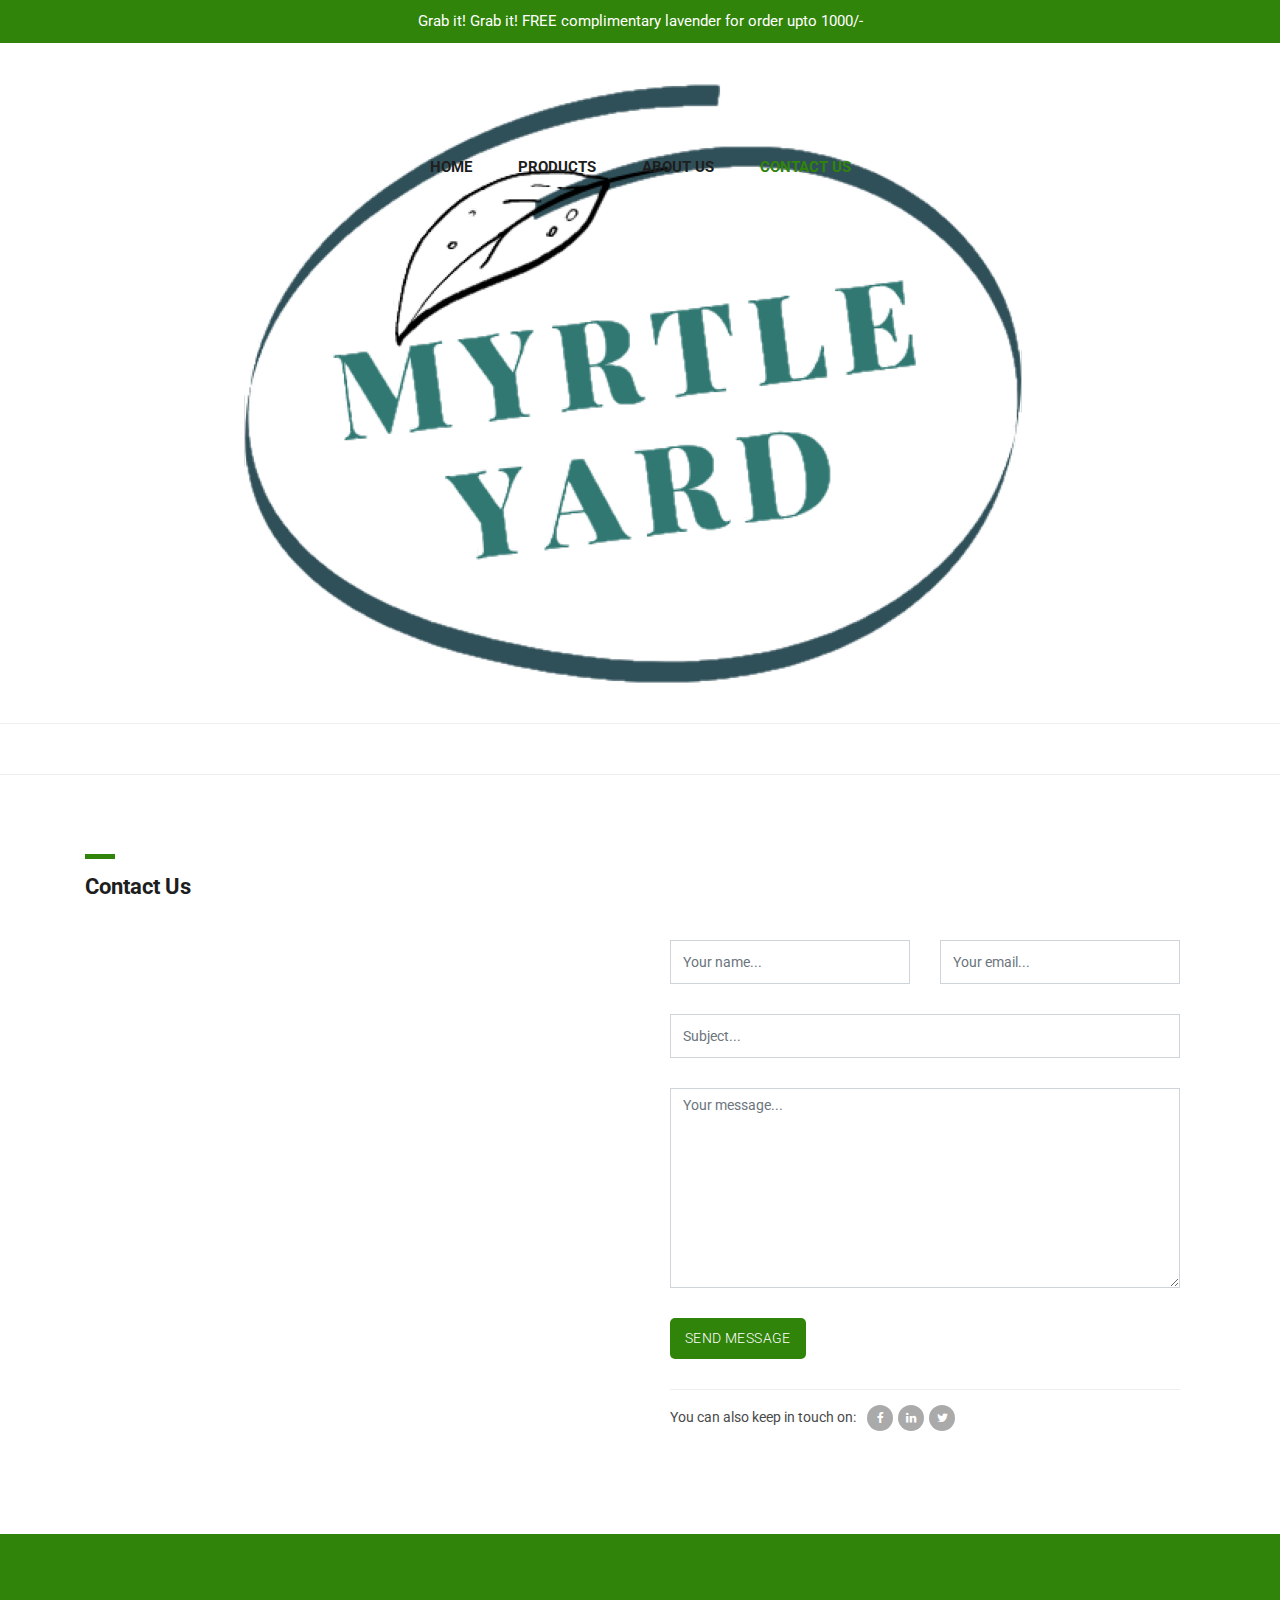
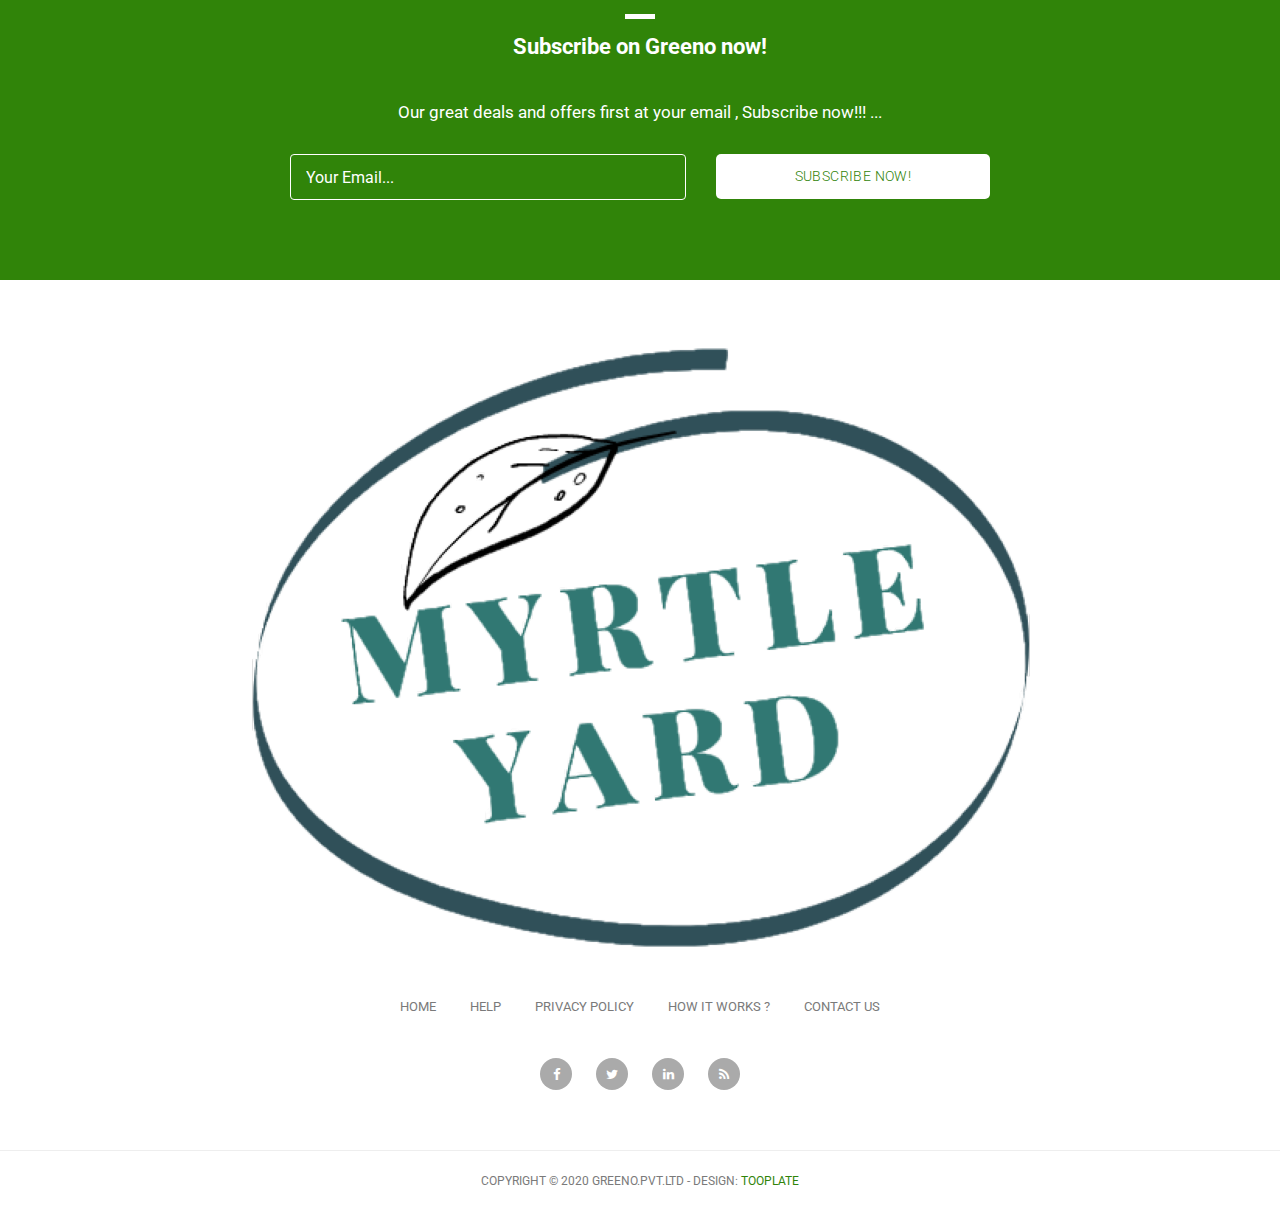
<file: 2114_pixie/contact.html>
<!DOCTYPE html>
<html lang="en">

  <head>

    <meta charset="utf-8">
    <meta name="viewport" content="width=device-width, initial-scale=1, shrink-to-fit=no">
    <meta name="description" content="">
    <meta name="author" content="">
    <link href="https://fonts.googleapis.com/css?family=Roboto:100,300,400,500,700" rel="stylesheet">

    <title>Pixie Template - Contact</title>

    <!-- Bootstrap core CSS -->
    <link href="vendor/bootstrap/css/bootstrap.min.css" rel="stylesheet">


    <!-- Additional CSS Files -->
    <link rel="stylesheet" href="assets/css/fontawesome.css">
    <link rel="stylesheet" href="assets/css/tooplate-main.css">
    <link rel="stylesheet" href="assets/css/owl.css">
    <link rel="stylesheet" href="assets/css/flex-slider.css">
<!--
Tooplate 2114 Pixie
https://www.tooplate.com/view/2114-pixie
-->
  </head>

  <body>
    
    <!-- Pre Header -->
    <div id="pre-header">
      <div class="container">
        <div class="row">
          <div class="col-md-12">
            <span>Grab it! Grab it! FREE complimentary lavender for order upto 1000/-</span>
          </div>
        </div>
      </div>
    </div>

    <!-- Navigation -->
    <nav class="navbar navbar-expand-lg navbar-dark bg-dark static-top">
      <div class="container">
        <a class="navbar-brand" href="#"><img src="assets/images/header-logo.png" alt=""></a>
        <button class="navbar-toggler" type="button" data-toggle="collapse" data-target="#navbarResponsive" aria-controls="navbarResponsive" aria-expanded="false" aria-label="Toggle navigation">
          <span class="navbar-toggler-icon"></span>
        </button>
        <div class="collapse navbar-collapse" id="navbarResponsive">
          <ul class="navbar-nav ml-auto">
            <li class="nav-item">
              <a class="nav-link" href="index.html">Home</a>
            </li>
            <li class="nav-item">
              <a class="nav-link" href="products.html">Products
                <span class="sr-only">(current)</span>
              </a>
            </li>
            <li class="nav-item">
              <a class="nav-link" href="about.html">About Us</a>
            </li>
            <li class="nav-item active">
              <a class="nav-link" href="contact.html">Contact Us</a>
              <span class="sr-only">(current)</span>
            </li>
          </ul>
        </div>
      </div>
    </nav>

    <!-- Page Content -->
    <!-- About Page Starts Here -->
    <div class="contact-page">
      <div class="container">
        <div class="row">
          <div class="col-md-12">
            <div class="section-heading">
              <div class="line-dec"></div>
              <h1>Contact Us</h1>
            </div>
          </div>
          <div class="col-md-6">
            <div id="map">
            		<!-- How to change your own map point
                           1. Go to Google Maps
                           2. Click on your location point
                           3. Click "Share" and choose "Embed map" tab
                           4. Copy only URL and paste it within the src="" field below
                    -->

              <iframe src="https://www.google.com/maps/embed?pb=!1m18!1m12!1m3!1d1197183.8373802372!2d-1.9415093691103689!3d6.781986417238027!2m3!1f0!2f0!3f0!3m2!1i1024!2i768!4f13.1!3m3!1m2!1s0xfdb96f349e85efd%3A0xb8d1e0b88af1f0f5!2sKumasi+Central+Market!5e0!3m2!1sen!2sth!4v1532967884907" width="100%" height="500px" frameborder="0" style="border:0" allowfullscreen></iframe>
            </div>
          </div>
          <div class="col-md-6">
            <div class="right-content">
              <div class="container">
                <form id="contact" action="" method="post">
                  <div class="row">
                    <div class="col-md-6">
                      <fieldset>
                        <input name="name" type="text" class="form-control" id="name" placeholder="Your name..." required="">
                      </fieldset>
                    </div>
                    <div class="col-md-6">
                      <fieldset>
                        <input name="email" type="text" class="form-control" id="email" placeholder="Your email..." required="">
                      </fieldset>
                    </div>
                    <div class="col-md-12">
                      <fieldset>
                        <input name="subject" type="text" class="form-control" id="subject" placeholder="Subject..." required="">
                      </fieldset>
                    </div>
                    <div class="col-md-12">
                      <fieldset>
                        <textarea name="message" rows="6" class="form-control" id="message" placeholder="Your message..." required=""></textarea>
                      </fieldset>
                    </div>
                    <div class="col-md-12">
                      <fieldset>
                        <button type="submit" id="form-submit" class="button">Send Message</button>
                      </fieldset>
                    </div>
                    <div class="col-md-12">
                      <div class="share">
                        <h6>You can also keep in touch on: <span><a href="#"><i class="fa fa-facebook"></i></a><a href="#"><i class="fa fa-linkedin"></i></a><a href="#"><i class="fa fa-twitter"></i></a></span></h6>
                      </div>
                    </div>
                  </div>
                </form>
              </div>
            </div>
          </div>
        </div>
      </div>
    </div>
    <!-- About Page Ends Here -->

    <!-- Subscribe Form Starts Here -->
    <div class="subscribe-form">
      <div class="container">
        <div class="row">
          <div class="col-md-12">
            <div class="section-heading">
              <div class="line-dec"></div>
              <h1>Subscribe on Greeno now!</h1>
            </div>
          </div>
          <div class="col-md-8 offset-md-2">
            <div class="main-content">
              <p>Our great deals and offers first at your email , Subscribe now!!! ...</p>
              <div class="container">
                <form id="subscribe" action="" method="get">
                  <div class="row">
                    <div class="col-md-7">
                      <fieldset>
                        <input name="email" type="text" class="form-control" id="email" 
                        onfocus="if(this.value == 'Your Email...') { this.value = ''; }" 
                    	onBlur="if(this.value == '') { this.value = 'Your Email...';}"
                    	value="Your Email..." required="">
                      </fieldset>
                    </div>
                    <div class="col-md-5">
                      <fieldset>
                        <button type="submit" id="form-submit" class="button">Subscribe Now!</button>
                      </fieldset>
                    </div>
                  </div>
                </form>
              </div>
            </div>
          </div>
        </div>
      </div>
    </div>
    <!-- Subscribe Form Ends Here -->


    
    <!-- Footer Starts Here -->
    <div class="footer">
      <div class="container">
        <div class="row">
          <div class="col-md-12">
            <div class="logo">
              <img src="assets/images/header-logo.png" alt="">
            </div>
          </div>
          <div class="col-md-12">
            <div class="footer-menu">
              <ul>
                <li><a href="#">Home</a></li>
                <li><a href="#">Help</a></li>
                <li><a href="#">Privacy Policy</a></li>
                <li><a href="#">How It Works ?</a></li>
                <li><a href="#">Contact Us</a></li>
              </ul>
            </div>
          </div>
          <div class="col-md-12">
            <div class="social-icons">
              <ul>
                <li><a href="#"><i class="fa fa-facebook"></i></a></li>
                <li><a href="#"><i class="fa fa-twitter"></i></a></li>
                <li><a href="#"><i class="fa fa-linkedin"></i></a></li>
                <li><a href="#"><i class="fa fa-rss"></i></a></li>
              </ul>
            </div>
          </div>
        </div>
      </div>
    </div>
    <!-- Footer Ends Here -->


    <!-- Sub Footer Starts Here -->
    <div class="sub-footer">
      <div class="container">
        <div class="row">
          <div class="col-md-12">
            <div class="copyright-text">
              <p>Copyright &copy; 2020 Greeno.pvt.ltd 
                
                - Design: <a rel="nofollow" href="https://www.facebook.com/tooplate">Tooplate</a></p>
            </div>
          </div>
        </div>
      </div>
    </div>
    <!-- Sub Footer Ends Here -->


    <!-- Bootstrap core JavaScript -->
    <script src="vendor/jquery/jquery.min.js"></script>
    <script src="vendor/bootstrap/js/bootstrap.bundle.min.js"></script>


    <!-- Additional Scripts -->
    <script src="assets/js/custom.js"></script>
    <script src="assets/js/owl.js"></script>
    <script src="assets/js/isotope.js"></script>
    <script src="assets/js/flex-slider.js"></script>


    <script language = "text/Javascript"> 
      cleared[0] = cleared[1] = cleared[2] = 0; //set a cleared flag for each field
      function clearField(t){                   //declaring the array outside of the
      if(! cleared[t.id]){                      // function makes it static and global
          cleared[t.id] = 1;  // you could use true and false, but that's more typing
          t.value='';         // with more chance of typos
          t.style.color='#fff';
          }
      }
    </script>


  </body>

</html>
</file>
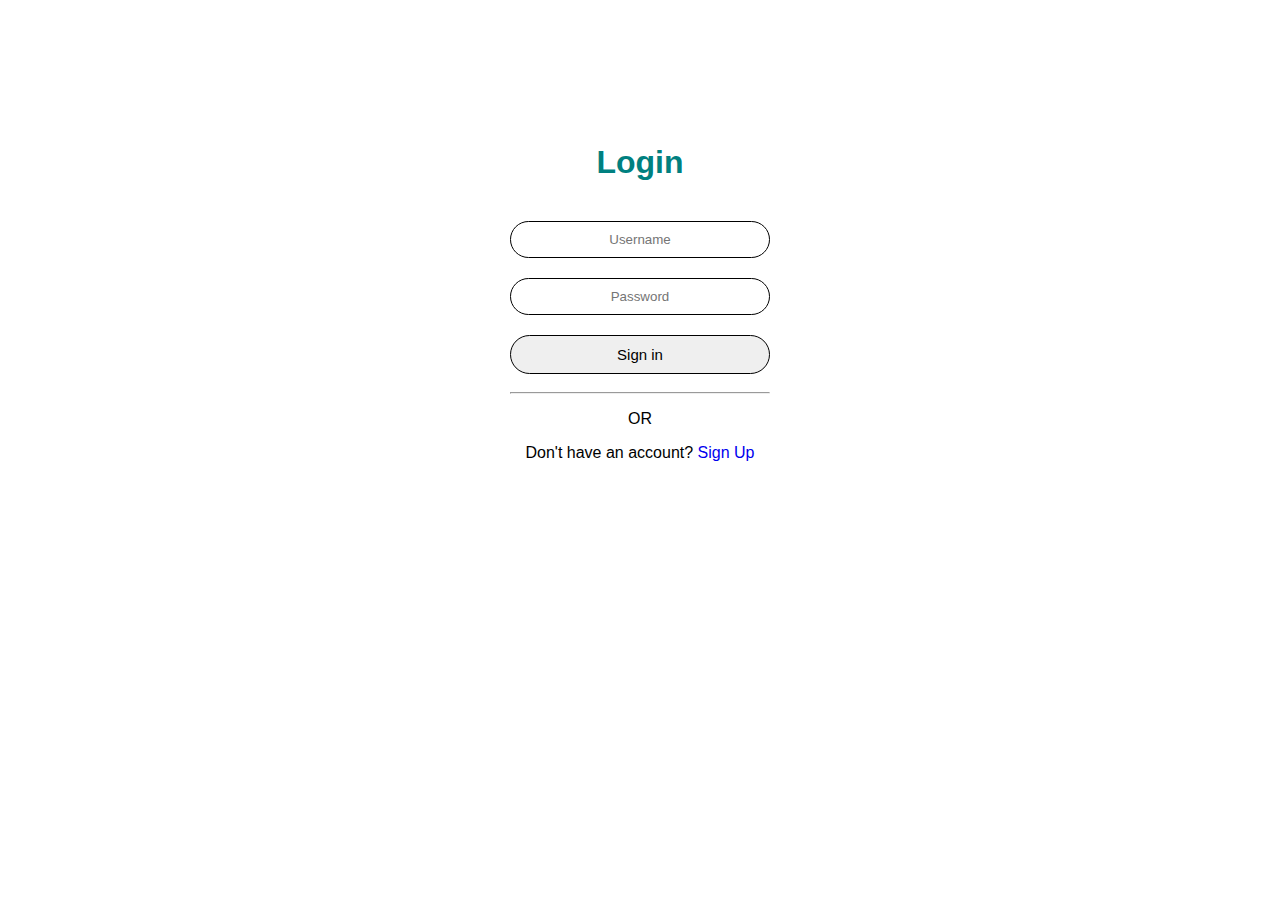
<file: signin/signin.html>
<!DOCTYPE html>
<html lang="en">
<head>
    <meta charset="UTF-8">
    <meta name="viewport" content="width=device-width, initial-scale=1.0">
    <title>Login</title>
    
    <link rel="stylesheet" href="signin.css">
    
</head>
<body>
    

    <div class="sign-in-form">
        <h1> Login </h1>
        <form id="form" action="../index.html">						
        <input type="text" class="in-signin" placeholder="Username">
        <input type="password" class="in-signin" placeholder="Password">
        <button type="submit" class="btn" id="sign-in-btn" >Sign in</button>
        <hr>
        <p>OR</p>

        <div>Don't have an account?<a href="../signup/signup.html" > Sign Up</a></div>
        </form>
    </div>
</body>
</html>
</file>
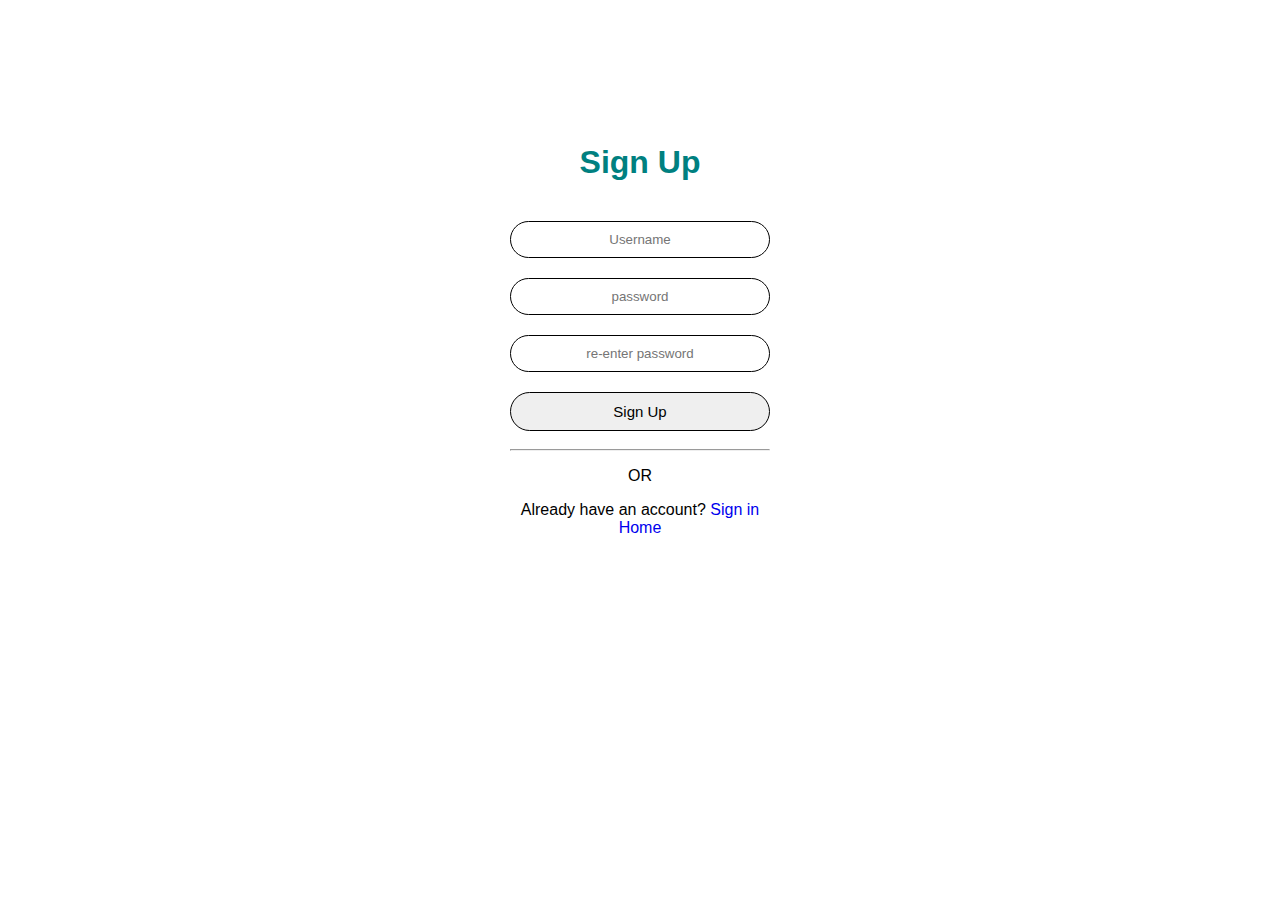
<file: signup/signup.html>
<!DOCTYPE html>
<html lang="en">
<head>
    <meta charset="UTF-8">
    <meta name="viewport" content="width=device-width, initial-scale=1.0">
    <title>Register</title>
    <link rel="stylesheet" href="signup.css">
</head>
<body>
	<div class="sign-up-form">
        <h1> Sign Up </h1>
        <form id="form" action="../index.html">						
        <input type="text" class="in-signup" placeholder="Username">
		<input type="password" class="in-signup" placeholder="password">
		<input type="password" class="in-signup" placeholder="re-enter password">
        <button type="submit" class="btn" id="sign-in-btn" >Sign Up</button>
        <hr>
        <p>OR</p>

        <div>Already have an account?<a href="../signin/signin.html" > Sign in</a></div>
		</form>
		<a href="../index.html">Home</a>
    </div>
		
</body>
</html>
</file>
<file: 2114_pixie/assets/css/tooplate-main.css>
/* 

Tooplate 2114 Pixie

https://www.tooplate.com/view/2114-pixie

*/

body {
	font-family: 'Roboto', sans-serif;
	transition: all 0.5s;
}
p {
	margin-bottom: 0px;
	font-size: 14px;
	color: #4a4a4a;
	line-height: 24px;
}
a {
	text-decoration: none!important;
}

.copyright-text {
	text-transform: uppercase;
}

.main-button a {
	background-color: #308409;
	border-radius: 5px;
	padding: 10px 15px;
	display: inline-block;
	color: #fff;
	font-size: 14px;
	text-transform: uppercase;
	font-weight: 300;
	letter-spacing: 0.4px;
	text-decoration: none;
	transition: all 0.5s;
}
.main-button a:hover {
	opacity: 0.7;
}
.section-heading {
	margin-top: 80px;
	margin-bottom: 40px;
}
.section-heading .line-dec {
	width: 30px;
	height: 5px;
	background-color: #308409;
}
.section-heading h1 {
	font-size: 22px;
	font-weight: 700;
	color: #1e1e1e;
	margin-top: 15px;
}

/* Pre Header Style */
#pre-header {
	background-color: #308409;
	text-align: center;
}
#pre-header span {
	color: #fff;
	font-size: 15px;
	padding: 10px 0px;
	display: inline-block;
}

/* Header Style */
.logoo {
	  float: left;
     position: relative;
}
.navbar .navbar-brand {
	text-align: center;
	width: 100%;
	position: relative;
	padding: 25px 0px;
}
.bg-dark {
	background-color: #fff!important;
	border-bottom: 1px solid #eee;
}
#navbarResponsive {
	z-index: 999;
	position: absolute;
	left: 50%;
	top: 105px;
	transform: translateX(-50%);
}
.navbar-dark .navbar-nav .nav-item {
	margin: 0px 15px;
}
.navbar-dark .navbar-nav .nav-link {
	text-transform: uppercase;
	font-size: 15px;
	font-weight: 700;
	color: #1e1e1e;
	transition: all 0.5s;
}
.navbar-dark .navbar-nav .nav-link:hover,
.navbar-dark .navbar-nav .active>.nav-link,
.navbar-dark .navbar-nav .nav-link.active,
.navbar-dark .navbar-nav .nav-link.show,
.navbar-dark .navbar-nav .show>.nav-link {
	color: #308409;
}
.navbar:after {
	width: 100%;
	height: 1px;
	background-color: #eee;
	content: '';
	position: absolute;
	left: 0;
	bottom: -52px;
}
.navbar-dark .navbar-toggler-icon {
	background-image: none;
}
.navbar-dark .navbar-toggler {
	border-color: #308409;
	background-color: #308409;	
	height: 50px;
	outline: none;
}
.navbar-dark .navbar-toggler-icon:after {
	content: '\f0c9';
	color: #FFF;
	font-size: 22px;
	line-height: 30px;
	font-family: 'FontAwesome';
}
/* Banner Style */
.banner {
	margin-top: 50px;
	background-image: url(../images/banner-bg.jpg);
	background-size: cover;
	background-repeat: no-repeat;
	padding: 150px 0px;
	background-position: center center;
}
.banner .caption {
	background-color: rgba(250,250,250,0.9);
	padding: 30px;
	max-width: 450px;
}
.banner .caption h2 {
	margin-top: 0px;
	margin-bottom: 15px;
	font-size: 24px;
	font-weight: 700;
	color: #1e1e1e;
}
.banner .caption .line-dec {
	width: 30px;
	height: 5px;
	background-color: #308409;
}
.banner .caption p {
	margin-top: 15px;
	margin-bottom: 20px;
}

/* Featured Style */
.featured-items {
	margin-bottom: 70px;
}
.featured-item {
	border-radius: 5px;
	border: 1px solid #eee;
	padding: 20px;
	transition: all 0.5s;
}
.featured-item:hover {
	opacity: 0.9;
}
.featured-item img {
	width: 100%;
}
.featured-item h4 {
	font-size: 17px;
	font-weight: 700;
	color: #1e1e1e;
	margin-top: 15px;
	transition: all 0.5s;
}
.featured-item:hover h4 {
	color: #308409;
}
.featured-item h6 {
	color: #308409;
	font-size: 15px;
	font-weight: 700;
	margin-bottom: 0px;
}
.owl-theme .owl-dots {
	text-align: center;
	margin-top: 30px;
}
.owl-theme .owl-dots .owl-dot {
	outline: none;
}
.owl-theme .owl-dots .active span {
	background-color: #308409!important;
}
.owl-theme .owl-dots .owl-dot span {
	background-color: #aaa;
	width: 8px;
	height: 8px;
	display: inline-block;
	margin: 0px 5px;
	outline: none;
}



/* Subscribe Style */
.subscribe-form {
	background-color: #308409;
	padding: 80px 0px;
	text-align: center;
}
.subscribe-form .section-heading  {
	margin-top: 0px;
}
.subscribe-form .section-heading h1 {
	color: #fff;
}
.subscribe-form .section-heading .line-dec {
	background-color: #fff;
	margin: 0 auto;
}
.subscribe-form .main-content p {
	font-size: 17px;
	color: #fff;
	margin-bottom: 30px;
}
.subscribe-form .main-content form  {
	color: #fff;
	display: inline;
}
.subscribe-form .main-content form input {
	display: inline;
}
.subscribe-form .main-content form input {
	width: 100%;
	height: 46px;
	border: 1px solid #fff;
	background-color: transparent;
	padding-left: 15px;
	color: #fff;
	outline: none;
}
.subscribe-form .main-content form button:focus {
	color: #fff!important;
}
.subscribe-form .main-content form button {
	width: 100%;
	height: 45px;
	cursor: pointer;
	background-color: #fff;
	outline: none;
	border-radius: 5px;
	padding: 10px 15px;
	display: inline-block;
	color: #308409;
	font-size: 14px;
	text-transform: uppercase;
	font-weight: 300;
	letter-spacing: 0.4px;
	text-decoration: none;
	transition: all 0.5s;
	box-shadow: none;
	border: none;
}


/* Footer Style */
.footer {
	text-align: center;
}
.footer ul {
	padding: 0px;
	margin: 0px;
}
.footer ul li {
	list-style: none;
	display: inline-block;
}
.footer .logo img {
	max-width: 100%;
	margin-top: 60px;
	margin-bottom: 40px;
}
.footer .footer-menu {
	margin-bottom: 40px;
}
.footer .footer-menu ul li {
	margin: 0px 15px;
}
.footer .footer-menu a {
	font-size: 13px;
	color: #7a7a7a;
	text-transform: uppercase;
	transition: all 0.5s;
}
.footer .footer-menu a:hover {
	color: #308409;
	text-decoration: none;
}
.footer .social-icons {
	margin-bottom: 60px;
}
.footer .social-icons ul li {
	margin: 0px 10px;
}
.footer .social-icons a {
	width: 32px;
	height: 32px;
	color: #fff;
	background-color: #aaa;
	text-align: center;
	display: inline-block;
	line-height: 33px;
	border-radius: 50%;
	font-size: 13px;
	transition: all 0.5s;
}
.footer .social-icons a:hover {
	background-color: #308409;
}

/* Sub Footer Style */
.sub-footer {
	border-top: 1px solid #eee;
	text-align: center;
}
.sub-footer p {
	font-size: 12px;
	color: #7a7a7a;
	line-height: 60px;
}
.sub-footer a {
	color: #308409;
	text-decoration: none;
}

/* Featured Page Style */
.featured-page {
	margin-top: 130px;
	margin-bottom: 40px;
}
.featured-page .section-heading {
	margin-top: 0px;
	margin-bottom: 0px;
}
.featured-page #filters {
	margin-top: 15px;
	text-align: right;
}
.featured .featured-item {
	margin-bottom: 30px;
	text-decoration: none;
}
.featured .featured-item h4 {
	transition: all 0.5s;
}
.featured .featured-item:hover h4 {
	color: #308409;
}
#filter button {
	outline: none;
}
#filter .btn-primary.focus,
.btn-primary:focus {
	color: #308409!important;
	box-shadow: none!important;
}
#filters .btn-primary {
	color: #1e1e1e;
	border: none;
	font-size: 15px;
	font-weight: 700;
	background-color: transparent;
}
/* Isotope Transitions
------------------------------- */
.isotope,
.isotope .item {
  -webkit-transition-duration: 0.8s;
     -moz-transition-duration: 0.8s;
      -ms-transition-duration: 0.8s;
       -o-transition-duration: 0.8s;
          transition-duration: 0.8s;
}

.isotope {
  -webkit-transition-property: height, width;
     -moz-transition-property: height, width;
      -ms-transition-property: height, width;
       -o-transition-property: height, width;
          transition-property: height, width;
}

.isotope .item {
  -webkit-transition-property: -webkit-transform, opacity;
     -moz-transition-property:    -moz-transform, opacity;
      -ms-transition-property:     -ms-transform, opacity;
       -o-transition-property:         top, left, opacity;
          transition-property:         transform, opacity;
}

.page-navigation ul {
	text-align: center;
	border-top: 1px solid #eee;
	padding: 30px  0px 0px 0px;
	margin: 0px 0px 80px 0px;
}
.page-navigation ul li {
	display: inline-block;
}
.page-navigation ul li a {
	width: 40px;
	height: 40px;
	display: inline-block;
	text-align: center;
	line-height: 38px;
	border: 1px solid #eee;
	border-radius: 5px;
	font-weight: 700;
	color: #1e1e1e;
	font-size: 15px;
	text-decoration: none;
	transition: all 0.5s;
}
.page-navigation ul li a:hover,
.page-navigation ul li.current-page a {
	background-color: #308409;
	border-color: #308409;
	color: #fff;
}



/* Single Product Style */
.single-product .product-slider {
	padding: 20px;
	border: 1px solid #eee!important;
	border-radius: 5px;
}
.flexslider {
	border: none!important;
}
#carousel {
	margin-top: 20px;
}
#carousel .slides li {
	width: 150px!important;
}
.single-product .right-content h4 {
	font-size: 17px;
	font-weight: 700;
	margin-top: 0px;
}
.single-product .right-content h6 {
	color: #308409;
	font-size: 17px;
	font-weight: 700;
	margin-top: 10px;
}
.single-product .right-content p {
	margin-top: 20px;
	margin-bottom: 30px;
}
.single-product .right-content span {
	font-size: 14px;
	color: #308409;
	font-weight: 500;
	display: inline-block;
	margin-bottom: 15px;
}
.single-product .right-content label {
	font-size: 14px;
	color: #4a4a4a;
}
.single-product .right-content .quantity-text {
	margin-left: 10px;
	width: 44px;
	height: 44px;
	line-height: 42px;
	font-size: 14px;
	font-weight: 700;
	color: #4a4a4a;
	display: inline-block;
	text-align: center;
	outline: none;
	border: 1px solid #eee;
}
.single-product .right-content .button {
	margin-left: 15px;
	cursor: pointer;
	background-color: #308409;
	outline: none;
	border-radius: 5px;
	padding: 10px 15px;
	display: inline-block;
	color: #fff;
	font-size: 14px;
	text-transform: uppercase;
	font-weight: 300;
	letter-spacing: 0.4px;
	text-decoration: none;
	transition: all 0.5s;
	box-shadow: none;
	border: none;
}
.single-product .right-content .down-content span {
	margin-bottom: 0px;
	display: inline-block;
	margin-left: 8px;
	color: #aaa;
}
.single-product .right-content .down-content span a {
	color: #aaa;
	font-weight: 400;
	margin-left: 4px;
	transition: all 0.5s;
}
.single-product .right-content .down-content span a:hover {
	color: #308409;
}
.single-product .right-content .down-content span a:hover i {
	background-color: #308409;
}
.single-product .right-content .down-content span a i {
	transition: all 0.5s;
	background-color: #aaa;
	width: 26px;
	height: 26px;
	display: inline-block;
	text-align: center;
	line-height: 26px;
	border-radius: 50%;
	color: #fff;
	font-size: 12px;
	margin-right: 5px;
}
.single-product .right-content .down-content .categories {
	border-top: 1px solid #eee;
	margin-top: 30px;
	padding: 10px 0px;
}
.single-product .right-content .down-content .share {
	border-top: 1px solid #eee;
	padding: 10px 0px;
}
.single-product .right-content .down-content h6 {
	font-size: 14px;
	color: #4a4a4a;
	font-weight: 400;
}



/* About Us Style */
.about-page {
	margin-top: 50px;
    margin-bottom: 80px;
}
.about-page .right-content h4 {
	font-size: 17px;
	font-weight: 700;
	margin-top: 0px;
	margin-bottom: 20px;
}
.about-page .left-image img {
	max-width: 100%;
}
.about-page .right-content span {
	display: inline-block;
	margin-left: 8px;
}
.about-page .right-content span a i {
	transition: all 0.5s;
	background-color: #aaa;
	width: 26px;
	height: 26px;
	display: inline-block;
	text-align: center;
	line-height: 26px;
	border-radius: 50%;
	color: #fff;
	font-size: 12px;
	margin-right: 5px;
}
.about-page .right-content .share {
	margin-top: 20px;
	border-top: 1px solid #eee;
	padding: 15px 0px;
}
.about-page .right-content h6 {
	font-size: 14px;
	color: #4a4a4a;
	font-weight: 400;
}
.about-page .right-content span a:hover i {
	background-color: #308409;
}




/* Contact Page Style */
.contact-page {
	margin-top: 50px;
    margin-bottom: 80px;
}
.contact-page .right-content input,
.contact-page .right-content textarea {
	border-radius: 0px;
	outline: none;
	box-shadow: none;
	font-size: 14px;
	margin-bottom: 30px;
}
.contact-page .right-content input {
	height: 44px;
	line-height: 44px;
}
.contact-page .right-content textarea {
	height: 200px;
	max-height: 280px;
}
.contact-page .right-content span {
	display: inline-block;
	margin-left: 8px;
}
.contact-page .right-content span a i {
	transition: all 0.5s;
	background-color: #aaa;
	width: 26px;
	height: 26px;
	display: inline-block;
	text-align: center;
	line-height: 26px;
	border-radius: 50%;
	color: #fff;
	font-size: 12px;
	margin-right: 5px;
}
.contact-page .right-content .share {
	margin-top: 30px;
	border-top: 1px solid #eee;
	padding: 15px 0px;
}
.contact-page .right-content h6 {
	font-size: 14px;
	color: #4a4a4a;
	font-weight: 400;
}
.contact-page .right-content span a:hover i {
	background-color: #308409;
}
.contact-page .right-content .button {
	cursor: pointer;
	background-color: #308409;
	outline: none;
	border-radius: 5px;
	padding: 10px 15px;
	display: inline-block;
	color: #fff;
	font-size: 14px;
	text-transform: uppercase;
	font-weight: 300;
	letter-spacing: 0.4px;
	text-decoration: none;
	transition: all 0.5s;
	box-shadow: none;
	border: none;
}






/* Responsive Style */
@media (max-width: 991px) {

	.banner {
		border-top: none;
		margin-top: 0px;
	}
	.navbar .navbar-brand {
		width: auto;
	}
	.navbar:after {
		display: none;
	}
	#navbarResponsive {
	    z-index: 99999;
	    position: absolute;
	    top: 96px;
	    width: 100%;
	    text-align: center;
	    background-color: rgba(250,250,250,0.95);
	    box-shadow: 0px 10px 10px rgba(0,0,0,0.1);
	}
	.navbar-dark .navbar-nav .nav-item {
		border-bottom: 1px solid #eee;
	}
	.navbar-dark .navbar-nav .nav-item:last-child {
		border-bottom: none;
	}
	.navbar-dark .navbar-nav .nav-link {
		padding: 15px 0px;
	}
	.featured-page #filters {
		text-align: right;
	} 
	.single-product .right-content {
		margin-top: 30px;
	}
	.about-page .right-content {
		margin-top: 30px;
	}
	.contact-page .right-content {
		margin-top: 30px;
	}
	.contact-page .right-content .col-md-6,
	.contact-page .right-content .col-md-12 {
		padding: 0px;
	}
	.featured-page {
		margin-top: 80px;
	}
	.about-page,
	.contact-page {
		margin-top: 0px;
	}

}

@media (max-width: 767px) {

	.subscribe-form .main-content form input.button {
		margin-top: 20px;
	}
	.featured-page #filters {
		margin-top: 15px;
		text-align: left;
	} 

}
</file>
<file: signin/signin.css>
*{
    box-sizing: border-box;
}

body{
    margin:0;
    padding:0;
    font-family: sans-serif;
    background-image: url(https://media.istockphoto.com/photos/fresh-fruits-and-vegetables-picture-id589415708?b=1&k=6&m=589415708&s=170x170&h=L7PhKQmH4cZdHMlM-XvUMdeOu8CWX2WCnCL3mWbJoxY=) ;
    background-size: cover;
}

.sign-in-form{
    background-color: white;
    
    width:300px;
    padding: 20px;
    margin: 8% auto 0;
    text-align: center;
    

}

.sign-in-form h1{
    color: teal;
    margin-bottom: 30px;
    

}

.in-signin{
    width: 100%;
    border-radius: 20px;
    border: solid black 1px;
    padding: 10px ;
    margin: 10px 0; 
    outline: none;
    text-align: center;

}

.btn{
    border: solid black 1px;;
    border-radius: 20px;
    width: 100%;
    padding: 10px;
    margin: 10px 0;
    outline: none;
    cursor: pointer;
    font-size: 15px;
}

a{
    text-decoration: none;
}
</file>
<file: signup/signup.css>
*{
    box-sizing: border-box;
}

body{
    margin:0;
    padding:0;
    font-family: sans-serif;
    background-image: url(https://media.istockphoto.com/photos/fresh-fruits-and-vegetables-picture-id589415708?b=1&k=6&m=589415708&s=170x170&h=L7PhKQmH4cZdHMlM-XvUMdeOu8CWX2WCnCL3mWbJoxY=) ;
    background-size: cover;
}

.sign-up-form{
    background-color: white;
    
    width:300px;
    padding: 20px;
    margin: 8% auto 0;
    text-align: center;
    

}

.sign-up-form h1{
    color: teal;
    margin-bottom: 30px;
    

}

.in-signup{
    width: 100%;
    border-radius: 20px;
    border: solid black 1px;
    padding: 10px ;
    margin: 10px 0; 
    outline: none;
    text-align: center;

}

.btn{
    border: solid black 1px;;
    border-radius: 20px;
    width: 100%;
    padding: 10px;
    margin: 10px 0;
    outline: none;
    cursor: pointer;
    font-size: 15px;
}

a{
    text-decoration: none;
}
</file>
<file: 2114_pixie/assets/css/flex-slider.css>
/*
 * jQuery FlexSlider v2.7.1
 * http://www.woothemes.com/flexslider/
 *
 * Copyright 2012 WooThemes
 * Free to use under the GPLv2 and later license.
 * http://www.gnu.org/licenses/gpl-2.0.html
 *
 * Contributing author: Tyler Smith (@mbmufffin)
 *
 */
/* ====================================================================================================================
 * FONT-FACE
 * ====================================================================================================================*/
@font-face {
  font-family: 'flexslider-icon';
  src: url('../fonts/flexslider-icon.eot');
  src: url('../fonts/flexslider-icon.eot?#iefix') format('embedded-opentype'), url('../fonts/flexslider-icon.woff') format('woff'), url('../fonts/flexslider-icon.ttf') format('truetype'), url('../fonts/flexslider-icon.svg#flexslider-icon') format('svg');
  font-weight: normal;
  font-style: normal;
}
/* ====================================================================================================================
 * RESETS
 * ====================================================================================================================*/
.flex-container a:hover,
.flex-slider a:hover {
  outline: none;
}
.slides,
.slides > li,
.flex-control-nav,
.flex-direction-nav {
  margin: 0;
  padding: 0;
  list-style: none;
}
.flex-pauseplay span {
  text-transform: capitalize;
}
/* ====================================================================================================================
 * BASE STYLES
 * ====================================================================================================================*/
.flexslider {
  margin: 0;
  padding: 0;
}
.flexslider .slides > li {
  display: none;
  -webkit-backface-visibility: hidden;
}
.flexslider .slides img {
  width: 100%;
  display: block;
}
.flexslider .slides:after {
  content: "\0020";
  display: block;
  clear: both;
  visibility: hidden;
  line-height: 0;
  height: 0;
}
html[xmlns] .flexslider .slides {
  display: block;
}
* html .flexslider .slides {
  height: 1%;
}
.no-js .flexslider .slides > li:first-child {
  display: block;
}
/* ====================================================================================================================
 * DEFAULT THEME
 * ====================================================================================================================*/
.flexslider {
  margin: 0;
  background: #fff;
  border: 4px solid #fff;
  position: relative;
  zoom: 1;
  -webkit-border-radius: 4px;
  -moz-border-radius: 4px;
  border-radius: 4px;
  -webkit-box-shadow: '' 0 1px 4px rgba(0, 0, 0, 0.2);
  -moz-box-shadow: '' 0 1px 4px rgba(0, 0, 0, 0.2);
  -o-box-shadow: '' 0 1px 4px rgba(0, 0, 0, 0.2);
  box-shadow: '' 0 1px 4px rgba(0, 0, 0, 0.2);
}
.flexslider .slides {
  zoom: 1;
}
.flexslider .slides img {
  height: auto;
  -moz-user-select: none;
}
.flex-viewport {
  max-height: 2000px;
  -webkit-transition: all 1s ease;
  -moz-transition: all 1s ease;
  -ms-transition: all 1s ease;
  -o-transition: all 1s ease;
  transition: all 1s ease;
}
.loading .flex-viewport {
  max-height: 300px;
}
@-moz-document url-prefix() {
  .loading .flex-viewport {
    max-height: none;
  }
}
.carousel li {
  margin-right: 5px;
}
.flex-direction-nav {
  *height: 0;
}
.flex-direction-nav a {
  text-decoration: none;
  display: block;
  width: 40px;
  height: 40px;
  line-height: 40px;
  margin: -20px 0 0;
  position: absolute;
  top: 50%;
  z-index: 10;
  overflow: hidden;
  opacity: 0;
  cursor: pointer;
  color: rgba(0, 0, 0, 0.8);
  text-shadow: 1px 1px 0 rgba(255, 255, 255, 0.3);
  -webkit-transition: all 0.3s ease-in-out;
  -moz-transition: all 0.3s ease-in-out;
  -ms-transition: all 0.3s ease-in-out;
  -o-transition: all 0.3s ease-in-out;
  transition: all 0.3s ease-in-out;
}
.flex-direction-nav a:before {
  font-family: "flexslider-icon";
  font-size: 26px;
  display: inline-block;
  content: '\f001';
  color: rgba(0, 0, 0, 0.8);
  text-shadow: 1px 1px 0 rgba(255, 255, 255, 0.3);
}
.flex-direction-nav a.flex-next:before {
  content: '\f002';
}
.flex-direction-nav .flex-prev {
  left: -50px;
}
.flex-direction-nav .flex-next {
  right: -50px;
  text-align: right;
}
.flexslider:hover .flex-direction-nav .flex-prev {
  opacity: 0.7;
  left: 10px;
}
.flexslider:hover .flex-direction-nav .flex-prev:hover {
  opacity: 1;
}
.flexslider:hover .flex-direction-nav .flex-next {
  opacity: 0.7;
  right: 10px;
}
.flexslider:hover .flex-direction-nav .flex-next:hover {
  opacity: 1;
}
.flex-direction-nav .flex-disabled {
  opacity: 0!important;
  filter: alpha(opacity=0);
  cursor: default;
  z-index: -1;
}
.flex-pauseplay a {
  display: block;
  width: 20px;
  height: 20px;
  position: absolute;
  bottom: 5px;
  left: 10px;
  opacity: 0.8;
  z-index: 10;
  overflow: hidden;
  cursor: pointer;
  color: #000;
}
.flex-pauseplay a:before {
  font-family: "flexslider-icon";
  font-size: 20px;
  display: inline-block;
  content: '\f004';
}
.flex-pauseplay a:hover {
  opacity: 1;
}
.flex-pauseplay a.flex-play:before {
  content: '\f003';
}
.flex-control-nav {
  width: 100%;
  position: absolute;
  bottom: -40px;
  text-align: center;
}
.flex-control-nav li {
  margin: 0 6px;
  display: inline-block;
  zoom: 1;
  *display: inline;
}
.flex-control-paging li a {
  width: 11px;
  height: 11px;
  display: block;
  background: #666;
  background: rgba(0, 0, 0, 0.5);
  cursor: pointer;
  text-indent: -9999px;
  -webkit-box-shadow: inset 0 0 3px rgba(0, 0, 0, 0.3);
  -moz-box-shadow: inset 0 0 3px rgba(0, 0, 0, 0.3);
  -o-box-shadow: inset 0 0 3px rgba(0, 0, 0, 0.3);
  box-shadow: inset 0 0 3px rgba(0, 0, 0, 0.3);
  -webkit-border-radius: 20px;
  -moz-border-radius: 20px;
  border-radius: 20px;
}
.flex-control-paging li a:hover {
  background: #333;
  background: rgba(0, 0, 0, 0.7);
}
.flex-control-paging li a.flex-active {
  background: #000;
  background: rgba(0, 0, 0, 0.9);
  cursor: default;
}
.flex-control-thumbs {
  margin: 5px 0 0;
  position: static;
  overflow: hidden;
}
.flex-control-thumbs li {
  width: 25%;
  float: left;
  margin: 0;
}
.flex-control-thumbs img {
  width: 100%;
  height: auto;
  display: block;
  opacity: .7;
  cursor: pointer;
  -moz-user-select: none;
  -webkit-transition: all 1s ease;
  -moz-transition: all 1s ease;
  -ms-transition: all 1s ease;
  -o-transition: all 1s ease;
  transition: all 1s ease;
}
.flex-control-thumbs img:hover {
  opacity: 1;
}
.flex-control-thumbs .flex-active {
  opacity: 1;
  cursor: default;
}
/* ====================================================================================================================
 * RESPONSIVE
 * ====================================================================================================================*/
@media screen and (max-width: 860px) {
  .flex-direction-nav .flex-prev {
    opacity: 1;
    left: 10px;
  }
  .flex-direction-nav .flex-next {
    opacity: 1;
    right: 10px;
  }
}
</file>
